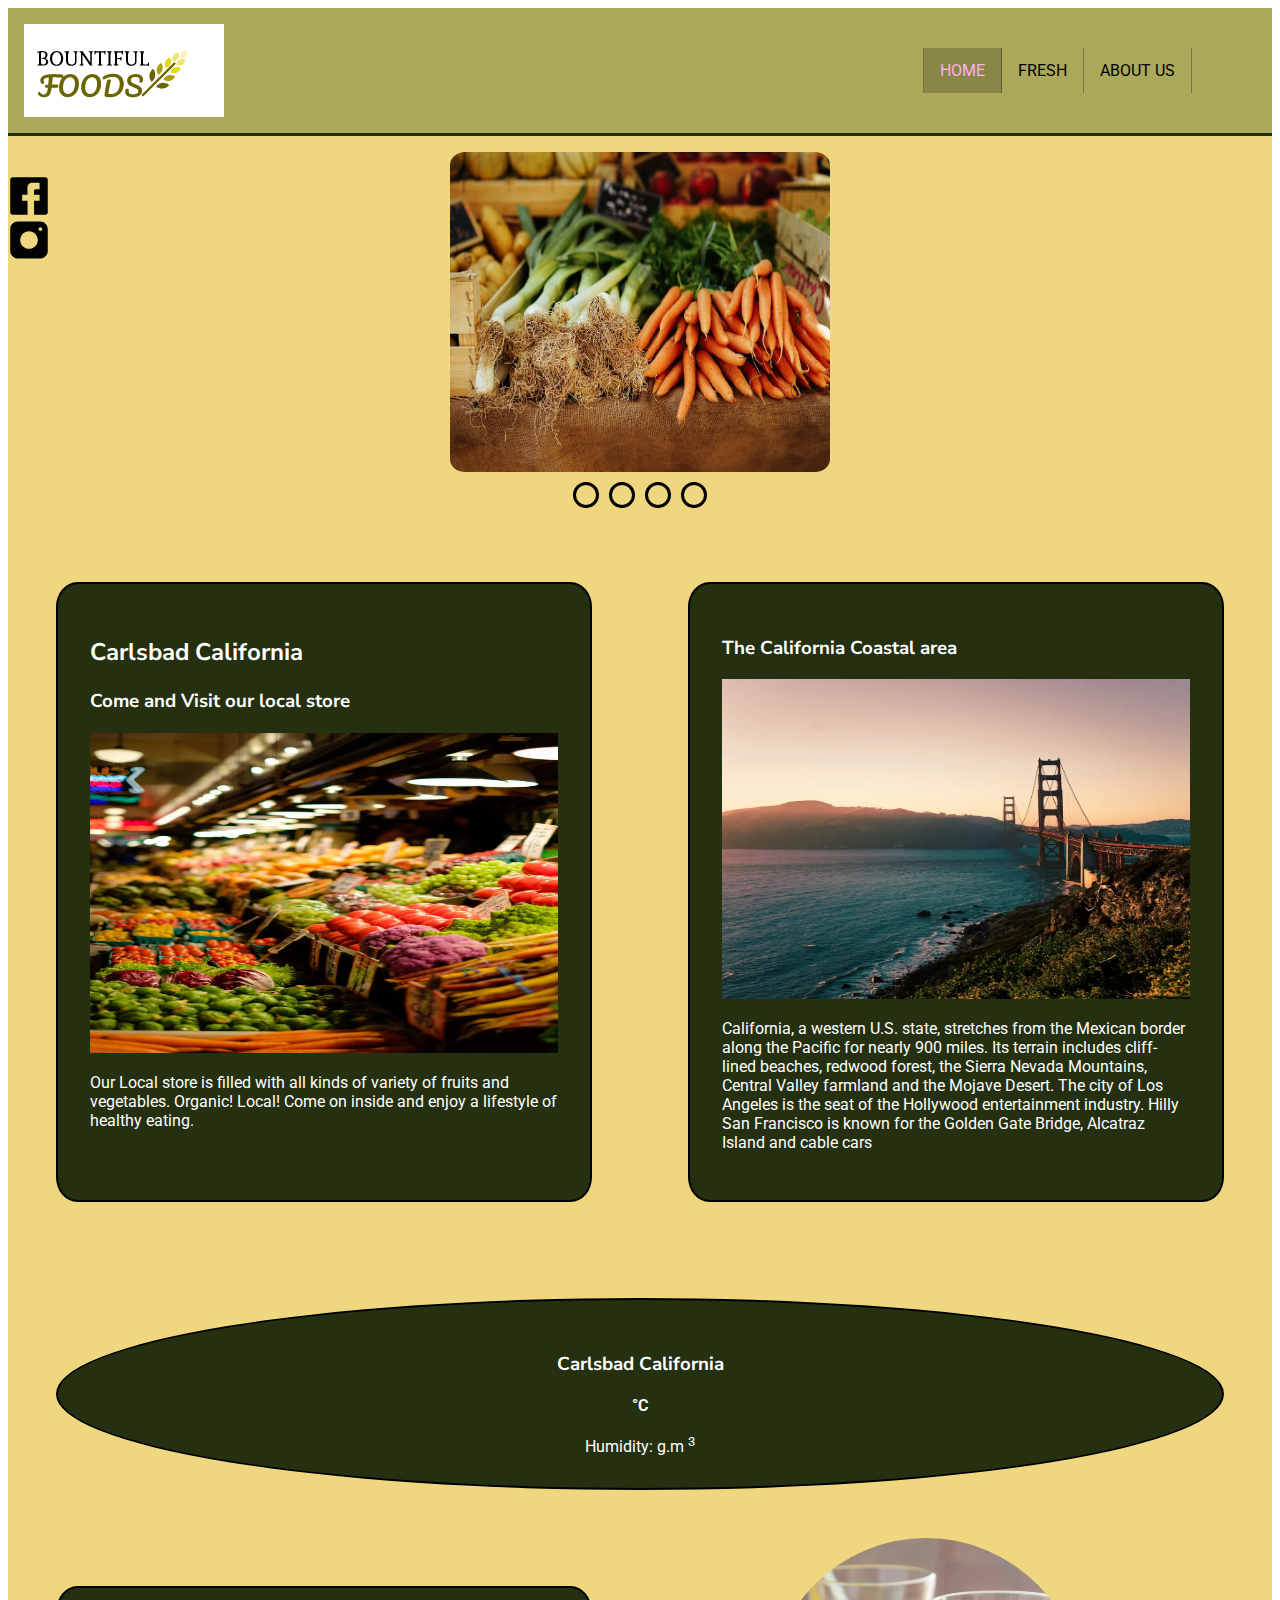
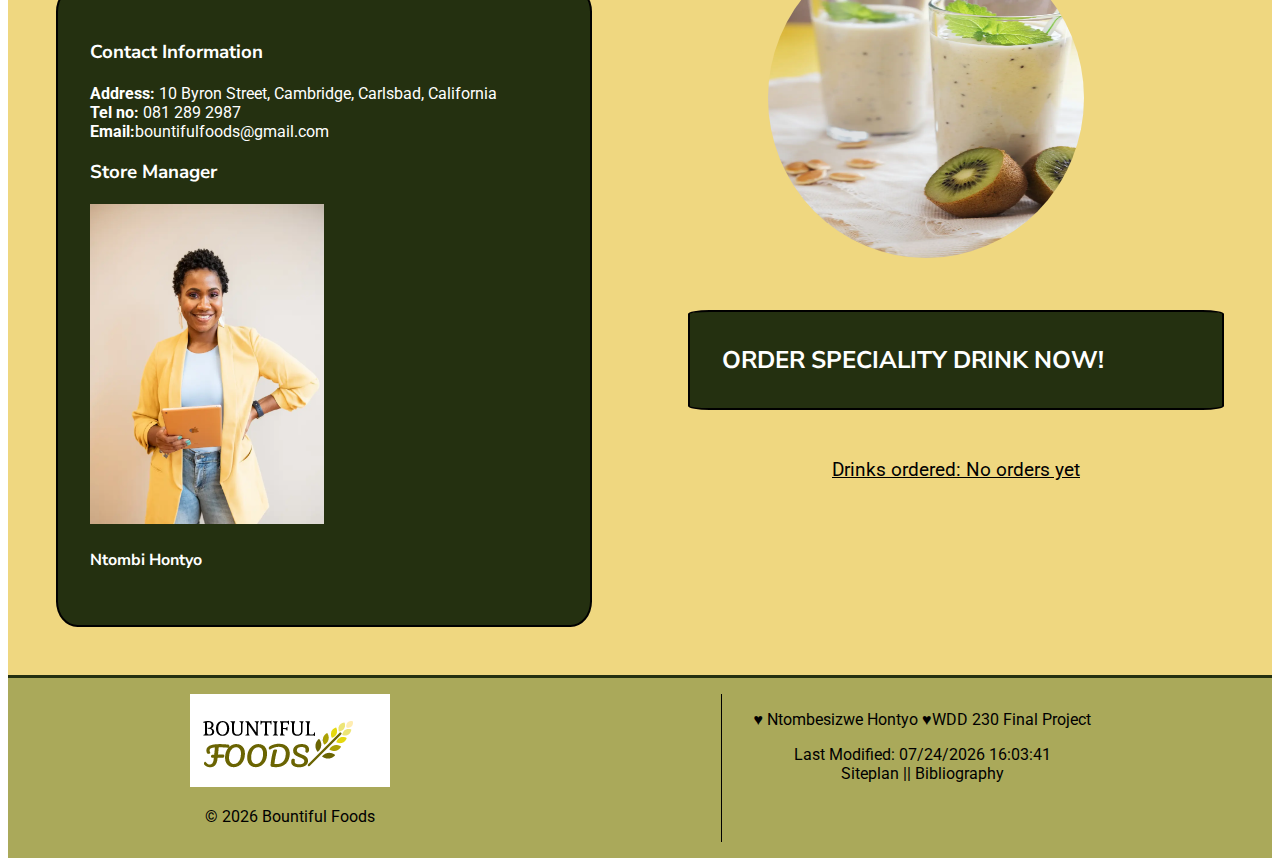
<file: index.html>
<!DOCTYPE html>
<html lang="en">
<head>
    <meta charset="UTF-8">
    <meta http-equiv="X-UA-Compatible" content="IE=edge">
    <meta name="viewport" content="width=device-width, initial-scale=1.0">
    <title>BOUNTIFUL FOODS</title>
    <meta
      name="description"
      content="A homepage for the Bountiful Foods Website "
    />
    <link rel="preconnect" href="https://fonts.googleapis.com" />
    <link rel="preconnect" href="https://fonts.gstatic.com" crossorigin />
    <link
      href="https://fonts.googleapis.com/css2?family=Nunito+Sans:wght@700&display=swap"
      rel="stylesheet"
    />
    <link rel="preconnect" href="https://fonts.googleapis.com" />
    <link rel="preconnect" href="https://fonts.gstatic.com" crossorigin />
    <link
      href="https://fonts.googleapis.com/css2?family=Roboto&display=swap"
      rel="stylesheet"
    />
    <link rel="stylesheet" href="styles/small.css" />
    <link rel="stylesheet" href="styles/medium.css" />
    <link rel="stylesheet" href="styles/large.css" />
</head>
<body>
    <header>
        <div class="headerlogo">
        <img  src="images/logo1.png" alt="Bountiful Foods Logo">
    </div>
        <nav>
            <button id="togglebtn">
                <span>&#9776;</span><span>X</span>
            </button>
            <ul id="menuItems">
                <li class="active"><a href="index.html">HOME</a></li>
                <li><a href="fresh.html">FRESH</a></li>
                <li><a href="aboutus.html">ABOUT US</a></li>
                <li><a href="#"><img src="images/facebook.svg" alt="Facebook Logo"> <img src="images/instagram.svg" alt="Instagram Logo"></a></li>
            </ul>
        </nav>
    </header>
    <main>
        <div class="socials"><a href="#"><img src="images/facebook.svg" alt="Facebook Logo"> <img src="images/instagram.svg" alt="Instagram Logo"></a></div>
        <div class="gallery">
        <div class="slider">
            <div class="images">
                <input type="radio" name="slide" id="img1" checked> 
                <input type="radio" name="slide" id="img2">
                <input type="radio" name="slide" id="img3">
                <input type="radio" name="slide" id="img4">
                <img src="images/img1.webp" class="m1" alt="img1" loading="lazy" >
                <img src="images/img2.webp" class="m2" alt="img2" loading="lazy" >
                <img src="images/img3.webp" class="m3" alt="img3"  loading="lazy">
                <img src="images/img4.webp" class="m4" alt="img4" loading="lazy" >
            </div>
            <div class="dots">
                <label for="img1"></label>
                <label for="img2"></label>
                <label for="img3"></label>
                <label for="img4"></label>
            </div>
        </div>
    </div>
    <div class="content">
    <section id="block1" class="localstore">
        <h2>Carlsbad California</h2>
        
            <h3>Come and Visit our local store</h3>
            <img src="images/localstore.webp" alt="fruit market" loading="lazy">
            <p>Our Local store is filled with all kinds of variety of fruits and vegetables. Organic! Local! Come on inside and enjoy a lifestyle of healthy eating.</p>
        </section>   
        <section id="block2" class="localstore">
            <h3>The California Coastal area</h3>
            <img src="images/california.webp" alt="California tourist image" loading="lazy">
            <p>California, a western U.S. state, stretches from the Mexican border along the Pacific for nearly 900 miles. Its terrain includes cliff-lined beaches, redwood forest, the Sierra Nevada Mountains, Central Valley farmland and the Mojave Desert. The city of Los Angeles is the seat of the Hollywood entertainment industry. Hilly San Francisco is known for the Golden Gate Bridge, Alcatraz Island and cable cars</p>
        </section>
    
    <section id="block3" class="weather">
        <h3>Carlsbad California</h3>
        <span id="currentweather"></span><span><strong>&deg;C</strong></span> <br>
        <span id="description"></span> <br>
        Humidity: <span id="humidity"></span><span>g.m <sup>3</sup> </span>
        <span id="threedayf"></span>
    </section>
    <section id="block4" class="localstore">
        <h3>Contact Information</h3>
        <p><strong>Address:</strong> 10 Byron Street, Cambridge, Carlsbad, California <br> <strong> Tel no:</strong> 081 289 2987 <br> <strong>Email:</strong>bountifulfoods@gmail.com</p>
    <section class="extrainfo">
        <h3>Store Manager</h3>
        <img src="images/newstoreowner.webp" alt="woman image" loading="lazy">
        <h4>Ntombi Hontyo</h4> 
    </section>
    </section>
    <section id="block5">
    <img src="images/specialdrink.webp" alt="juice fruit" class="pictureround" loading="lazy">
    
        <h2 class="localstore"><a href="#">ORDER SPECIALITY DRINK NOW!</a> </h2>
        <p class="orderdata">Drinks ordered: <span id="drinksordered"></span></p>
    </section>
</div>
    </main>
    <footer>
        <div class="bl1">
        <img src="images/logo1.png" alt="Bountiful Foods Logo">
        <p>&copy; <span id="currentyear"></span> Bountiful Foods</p>
    </div>
    <div class="bl2">
        <p>&#9829; Ntombesizwe Hontyo &#9829;WDD 230 Final Project</p>
        <div>Last Modified: <span id="lastmodified"></span></div>
        <a href="siteplan/siteplan.html">Siteplan</a> || <a href="referancepage/referance.html">Bibliography</a>
    </div>
    </footer>
    <script src="scripts/headerfooter.js"></script>
    <script src="scripts/weather.js"></script>
</body>
</html>
</file>
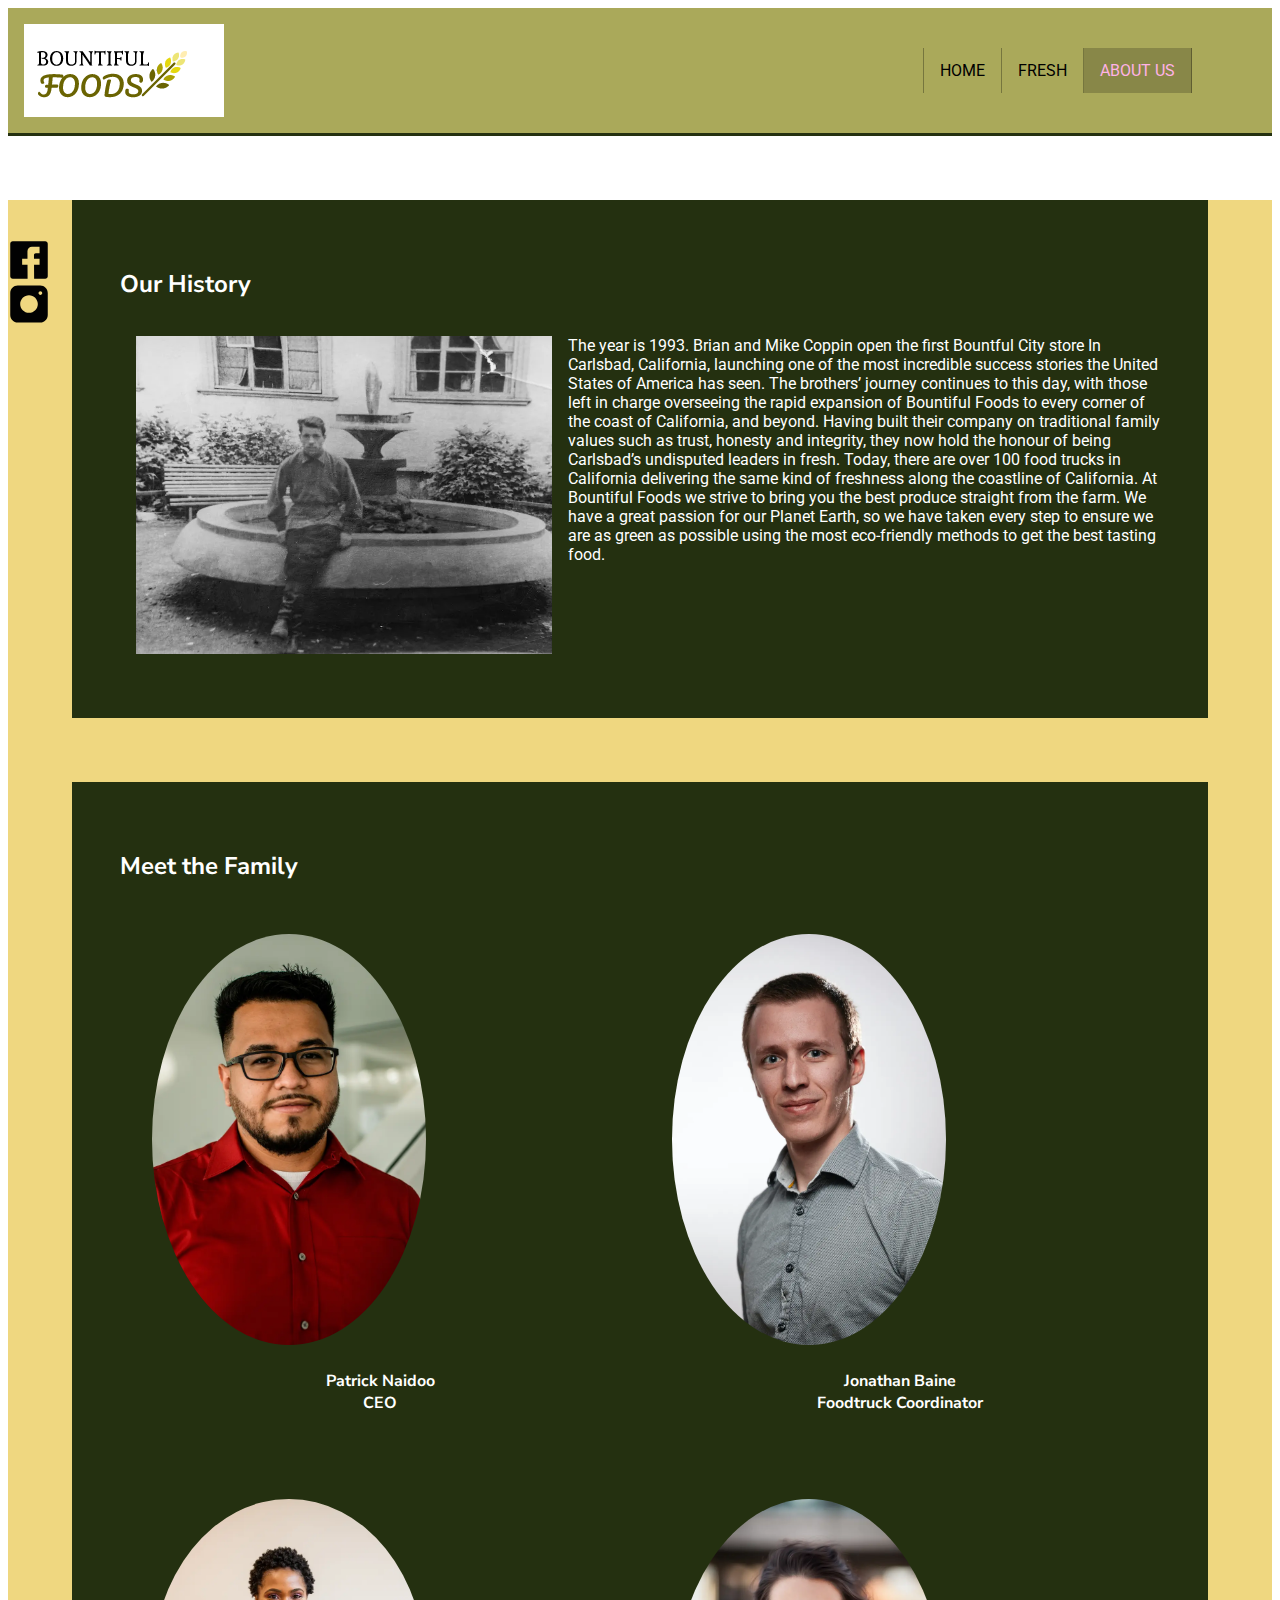
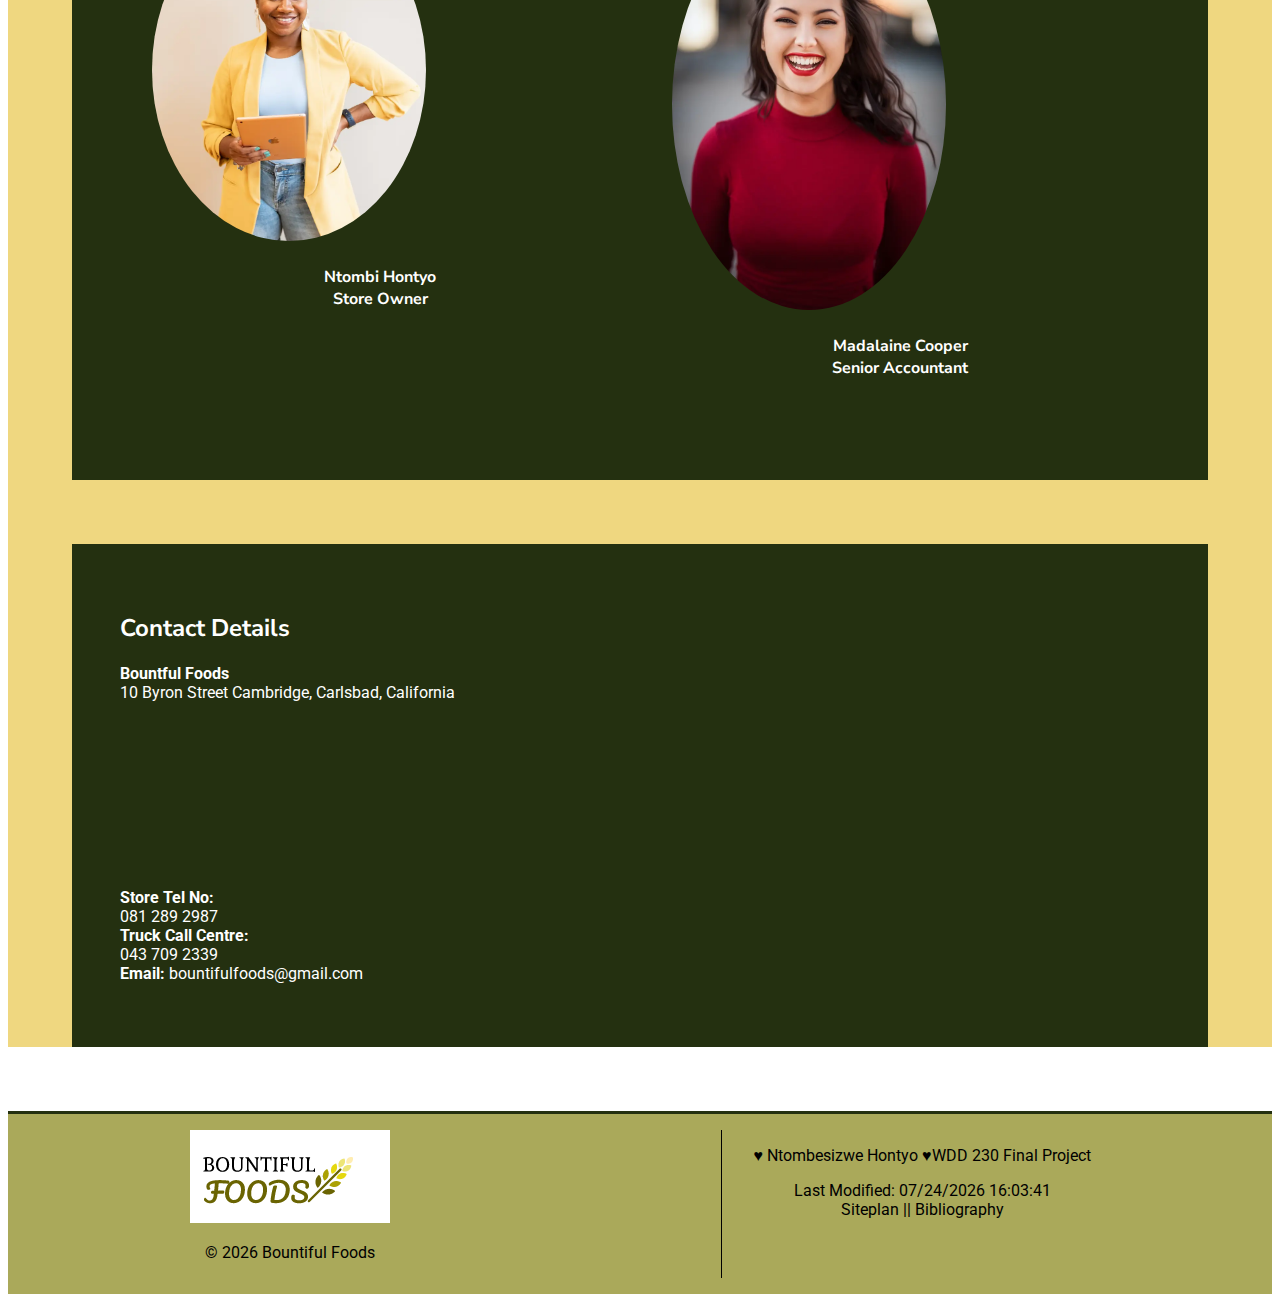
<file: aboutus.html>
<!DOCTYPE html>
<html lang="en">
<head>
    <meta charset="UTF-8">
    <meta http-equiv="X-UA-Compatible" content="IE=edge">
    <meta name="viewport" content="width=device-width, initial-scale=1.0">
    <title>BOUNTIFUL FOODS</title>
    <meta
      name="description"
      content="A homepage for the Bountiful Foods Website "
    />
    <link rel="preconnect" href="https://fonts.googleapis.com" />
    <link rel="preconnect" href="https://fonts.gstatic.com" crossorigin />
    <link
      href="https://fonts.googleapis.com/css2?family=Nunito+Sans:wght@700&display=swap"
      rel="stylesheet"
    />
    <link rel="preconnect" href="https://fonts.googleapis.com" />
    <link rel="preconnect" href="https://fonts.gstatic.com" crossorigin />
    <link
      href="https://fonts.googleapis.com/css2?family=Roboto&display=swap"
      rel="stylesheet"
    />
    <link rel="stylesheet" href="styles/small.css" />
    <link rel="stylesheet" href="styles/medium.css" />
    <link rel="stylesheet" href="styles/large.css" />
</head>
<body>
    <header>
        <div class="headerlogo">
        <img  src="images/logo1.png" alt="Bountiful Foods Logo">
    </div>
        <nav>
            <button id="togglebtn">
                <span>&#9776;</span><span>X</span>
            </button>
            <ul id="menuItems">
                <li ><a href="index.html">HOME</a></li>
                <li><a href="fresh.html">FRESH</a></li>
                <li class="active"><a href="aboutus.html">ABOUT US</a></li>
                <li><a href="#"><img src="images/facebook.svg" alt="Facebook Logo"> <img src="images/instagram.svg" alt="Instagram Logo"></a></li>
            </ul>
        </nav>
    </header>
    <main class="aboutuspage">
       <div class="socials"><a href="#"><img src="images/facebook.svg" alt="Facebook Logo"> <img src="images/instagram.svg" alt="Instagram Logo"></a></div>
        <section class="history">
            <h2>Our History</h2>
            <div>
            <img src="images/old picture.webp" alt="old picture" loading="lazy">
            <p>The year is 1993. Brian and Mike Coppin open the first Bountful City store In Carlsbad, California, launching one of the most incredible success stories the United States of America has seen. The brothers’ journey continues to this day, with those left in charge overseeing the rapid expansion of Bountiful Foods to every corner of the coast of California, and beyond. Having built their company on traditional family values such as trust, honesty and integrity, they now hold the honour of being Carlsbad’s undisputed leaders in fresh.
                Today, there are over 100 food trucks in California delivering the same kind of freshness along the coastline of California.
                
                At Bountiful Foods we strive to bring you the best produce straight from the farm. We have a great passion for our Planet Earth, so we have taken every step to ensure we are as green as possible using the most eco-friendly methods to get the best tasting food.
                </p>
            </div>
        </section>
        <section>
            <h2>Meet the Family</h2>
            <div class="family">
            <div class="f1">
            <img src="images/ceo.webp" alt="ceo picture" loading="lazy">
            <h4>Patrick Naidoo <br> CEO</h4>
        </div>
        <div class="f2">
            <img src="images/truckguy.webp" alt="truckguy picture" loading="lazy">
            <h4>Jonathan Baine <br> Foodtruck Coordinator</h4>
        </div>
        <div class="f3">
            <img src="images/newstoreowner.webp" alt="storeowner picture" loading="lazy">
            <h4>Ntombi Hontyo <br> Store Owner</h4>
        </div>
        <div class="f4">
            <img src="images/accountant.webp" alt="accountant picture" loading="lazy">
            <h4>Madalaine Cooper <br> Senior Accountant</h4>
        </div>
    </div>
        </section>
        <section>
            <h2>Contact Details</h2>
            <div>
            <p><strong>Bountful Foods</strong> <br> 10 Byron Street Cambridge, Carlsbad, California <br> <div><iframe src="https://www.google.com/maps/embed?pb=!1m14!1m12!1m3!1d3347.083087768437!2d27.890009874927667!3d-32.97520963196136!2m3!1f0!2f0!3f0!3m2!1i1024!2i768!4f13.1!5e0!3m2!1sen!2sza!4v1680696102543!5m2!1sen!2sza" width="600" height="450" style="border:0;" allowfullscreen="" loading="lazy" referrerpolicy="no-referrer-when-downgrade"></iframe></div> </p>
        </div>
        <div>
            <p><strong> Store Tel No:</strong> <br> 081 289 2987 <br> <strong> Truck Call Centre: </strong> <br> 043 709 2339 <br> <strong>Email: </strong>bountifulfoods@gmail.com </p>
        </div>
        </section>
    </main>
    <footer>
        <div class="bl1">
        <img src="images/logo1.png" alt="Bountiful Foods Logo">
        <p>&copy; <span id="currentyear"></span> Bountiful Foods</p>
    </div>
    <div class="bl2">
        <p>&#9829; Ntombesizwe Hontyo &#9829;WDD 230 Final Project</p>
        <div>Last Modified: <span id="lastmodified"></span></div>
        <a href="siteplan/siteplan.html">Siteplan</a> || <a href="#">Bibliography</a>
    </div>
    </footer>
    <script src="scripts/headerfooter.js"></script>
</body>
</html>
</file>
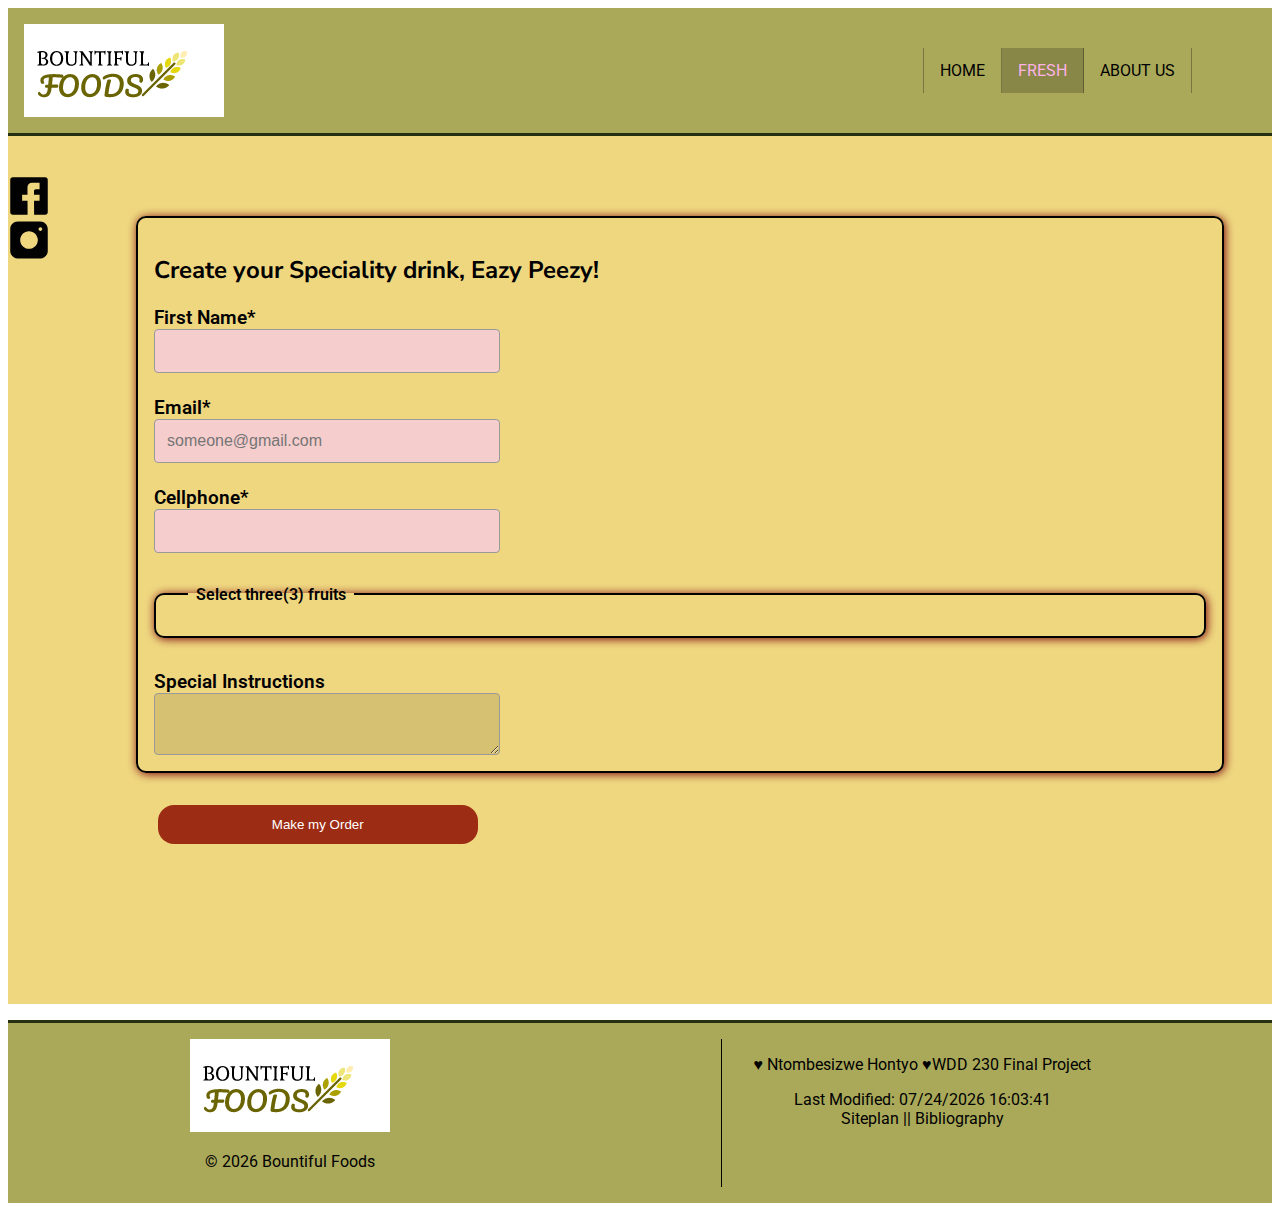
<file: fresh.html>
<!DOCTYPE html>
<html lang="en">
<head>
    <meta charset="UTF-8">
    <meta http-equiv="X-UA-Compatible" content="IE=edge">
    <meta name="viewport" content="width=device-width, initial-scale=1.0">
    <title>BOUNTIFUL FOODS</title>
    <meta
      name="description"
      content="A homepage for the Bountiful Foods Website "
    />
    <link rel="preconnect" href="https://fonts.googleapis.com" />
    <link rel="preconnect" href="https://fonts.gstatic.com" crossorigin />
    <link
      href="https://fonts.googleapis.com/css2?family=Nunito+Sans:wght@700&display=swap"
      rel="stylesheet"
    />
    <link rel="preconnect" href="https://fonts.googleapis.com" />
    <link rel="preconnect" href="https://fonts.gstatic.com" crossorigin />
    <link
      href="https://fonts.googleapis.com/css2?family=Roboto&display=swap"
      rel="stylesheet"
    />
    <link rel="stylesheet" href="styles/small.css" />
    <link rel="stylesheet" href="styles/medium.css" />
    <link rel="stylesheet" href="styles/large.css" />
</head>
<body>
    <header>
        <div class="headerlogo">
        <img  src="images/logo1.png" alt="Bountiful Foods Logo">
    </div>
        <nav>
            <button id="togglebtn">
                <span>&#9776;</span><span>X</span>
            </button>
            <ul id="menuItems">
                <li ><a href="index.html">HOME</a></li>
                <li class="active"><a href="fresh.html">FRESH</a></li>
                <li><a href="aboutus.html">ABOUT US</a></li>
                <li><a href="#"><img src="images/facebook.svg" alt="Facebook Logo"> <img src="images/instagram.svg" alt="Instagram Logo"></a></li>
            </ul>
        </nav>
    </header>
    <main>
       <div class="socials"><a href="#"><img src="images/facebook.svg" alt="Facebook Logo"> <img src="images/instagram.svg" alt="Instagram Logo"></a></div>
        
       <form >
            <fieldset>
                <h2>Create your Speciality drink, Eazy Peezy!</h2>
                <label class="top"> First Name* <br> <input id="fname" type="text" name="fname" required></label> <br>
                <label class="top"> Email* <br> <input id="email" type="email" name="email" placeholder="someone@gmail.com" required></label> <br>
                <label class="top"> Cellphone* <br> <input id="phone" type="tel" name="phone" required></label>

                <fieldset>
                <legend> Select three(3) fruits</legend>
                <div class="fruitoptions"></div>
            </fieldset>
            <label class="top"> Special Instructions <br> <textarea name="addinfo" id="extrainfo" ></textarea></label> 
            </fieldset>
            <button id="formbtn" type="submit">Make my Order</button>
        </form>
    
        <ul class="ordersummary">

        </ul>
    </main>
    <footer>
        <div class="bl1">
        <img src="images/logo1.png" alt="Bountiful Foods Logo">
        <p>&copy; <span id="currentyear"></span> Bountiful Foods</p>
    </div>
    <div class="bl2">
        <p>&#9829; Ntombesizwe Hontyo &#9829;WDD 230 Final Project</p>
        <div>Last Modified: <span id="lastmodified"></span></div>
        <a href="siteplan/siteplan.html">Siteplan</a> || <a href="#">Bibliography</a>
    </div>
    </footer>
    <script src="scripts/headerfooter.js"></script>
    <script src="scripts/fruits.js"></script>
</body>
</html>
</file>
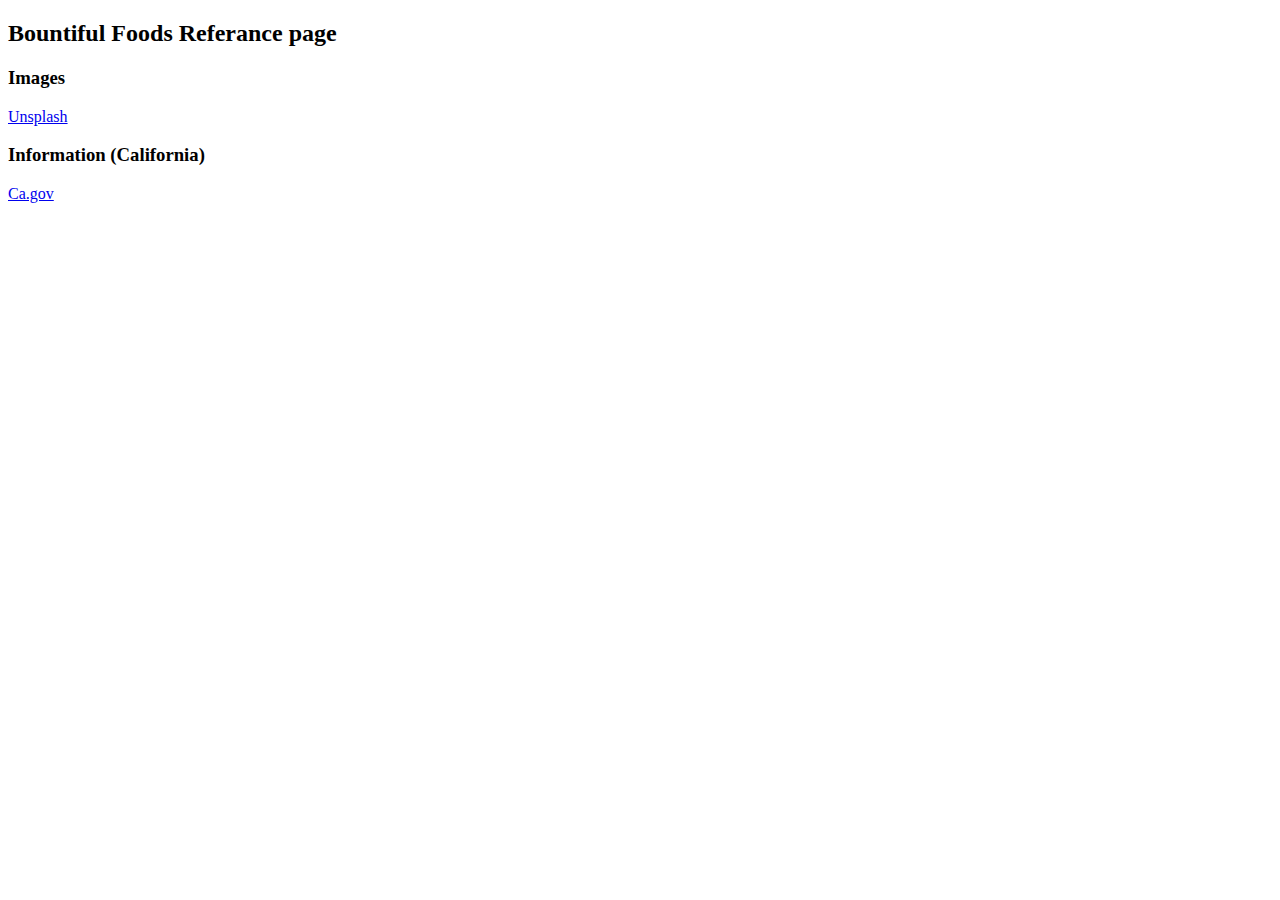
<file: referancepage/referance.html>
<!DOCTYPE html>
<html lang="en">
<head>
    <meta charset="UTF-8">
    <meta http-equiv="X-UA-Compatible" content="IE=edge">
    <meta name="viewport" content="width=device-width, initial-scale=1.0">
    <title>Referance page</title>
</head>
<body>
   <h2>Bountiful Foods Referance page</h2> 
   <section>
    <h3>Images</h3>
    <p> <a href="https://unsplash.com/">Unsplash</a></p>
   </section>
   <section>
    <h3>Information (California)</h3>
    <a href="https://www.ca.gov/">Ca.gov</a>
   </section>
</body>
</html>
</file>
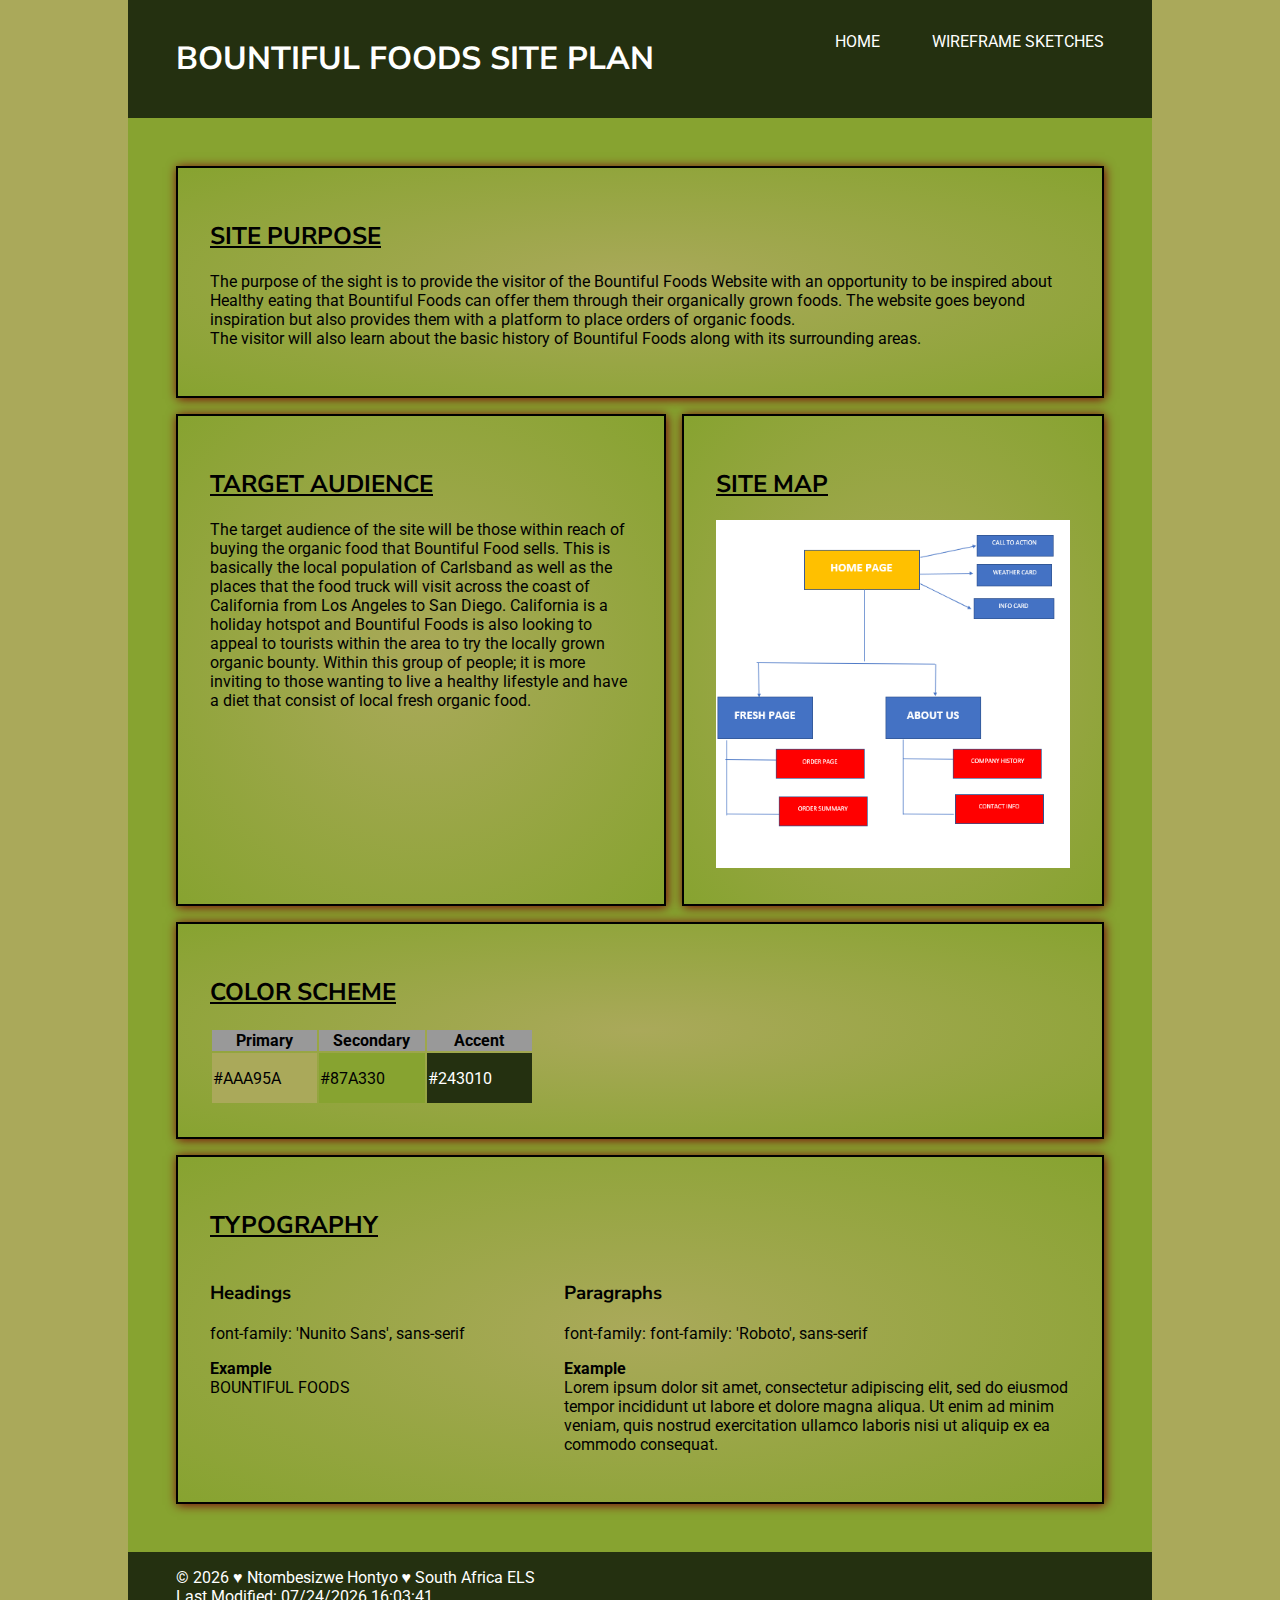
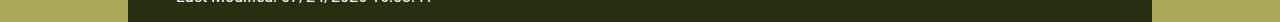
<file: siteplan/siteplan.html>
<!DOCTYPE html>
<html lang="en">
  <head>
    <meta charset="UTF-8" />
    <meta http-equiv="X-UA-Compatible" content="IE=edge" />
    <meta name="viewport" content="width=device-width, initial-scale=1.0" />
    <title>BF Site plan</title>
    <meta
      name="description"
      content="A site plan for the Bountiful Foods Page "
    />
    <link rel="preconnect" href="https://fonts.googleapis.com" />
    <link rel="preconnect" href="https://fonts.gstatic.com" crossorigin />
    <link
      href="https://fonts.googleapis.com/css2?family=Nunito+Sans:wght@700&display=swap"
      rel="stylesheet"
    />
    <link rel="preconnect" href="https://fonts.googleapis.com" />
    <link rel="preconnect" href="https://fonts.gstatic.com" crossorigin />
    <link
      href="https://fonts.googleapis.com/css2?family=Roboto&display=swap"
      rel="stylesheet"
    />
    <link rel="stylesheet" href="styles/siteplan.css" />
  </head>
  <body>
    <header>
      <h1>BOUNTIFUL FOODS SITE PLAN</h1>
      <nav>
        <ul>
          <li><a href="siteplan.html">HOME</a></li>
          <li><a href="wireframes.html">WIREFRAME SKETCHES</a></li>
        </ul>
      </nav>
    </header>
    <main>
      <section class="one">
        <h2>SITE PURPOSE</h2>
        <p>
          The purpose of the sight is to provide the visitor of the Bountiful
          Foods Website with an opportunity to be inspired about Healthy eating
          that Bountiful Foods can offer them through their organically grown
          foods. The website goes beyond inspiration but also provides them with
          a platform to place orders of organic foods. <br />
          The visitor will also learn about the basic history of Bountiful Foods
          along with its surrounding areas.
        </p>
      </section>
      <section class="two">
        <h2>TARGET AUDIENCE</h2>
        <p>
          The target audience of the site will be those within reach of buying
          the organic food that Bountiful Food sells. This is basically the
          local population of Carlsband as well as the places that the food
          truck will visit across the coast of California from Los Angeles to
          San Diego. California is a holiday hotspot and Bountiful Foods is also
          looking to appeal to tourists within the area to try the locally grown
          organic bounty. Within this group of people; it is more inviting to
          those wanting to live a healthy lifestyle and have a diet that consist
          of local fresh organic food.
        </p>
      </section>
      <section class="three">
        <h2>SITE MAP</h2>
        <img src="images/Screenshot 2023-03-28 132611.png" alt="Site map image">
      </section>
      <section class="four">
        <h2>COLOR SCHEME</h2>
        <table>
          <tr>
            <th>Primary</th>
            <th>Secondary</th>
            <th>Accent</th>
          </tr>
          <tr>
            <td class="primary">#AAA95A</td>
            <td class="secondary">#87A330</td>
            <td class="accent">#243010</td>
          </tr>
        </table>
      </section>
      <section class="five">
        <h2>TYPOGRAPHY</h2>
        <div>
        <section>
          <h3>Headings</h3>
          <p>font-family: 'Nunito Sans', sans-serif</p>
          <p>
            <strong> Example </strong><br />
            <span class="heading"> BOUNTIFUL FOODS </span>
          </p>
        </section>
        <section>
          <h3>Paragraphs</h3>
          <p>font-family: font-family: 'Roboto', sans-serif</p>
          <p>
            <strong> Example </strong><br />
            <span class="paragraph">
              Lorem ipsum dolor sit amet, consectetur adipiscing elit, sed do
              eiusmod tempor incididunt ut labore et dolore magna aliqua. Ut
              enim ad minim veniam, quis nostrud exercitation ullamco laboris
              nisi ut aliquip ex ea commodo consequat.
            </span>
          </p>
        </section>
    </div>
      </section>
    </main>
    <footer>
        &copy; <span id="currentyear"></span> &#9829; Ntombesizwe Hontyo &#9829; South Africa ELS 
        <div>Last Modified: <span id="lastmodified"></span></div>
    </footer>
    <script src="scripts/siteplan.js"></script>
  </body>
</html>
</file>
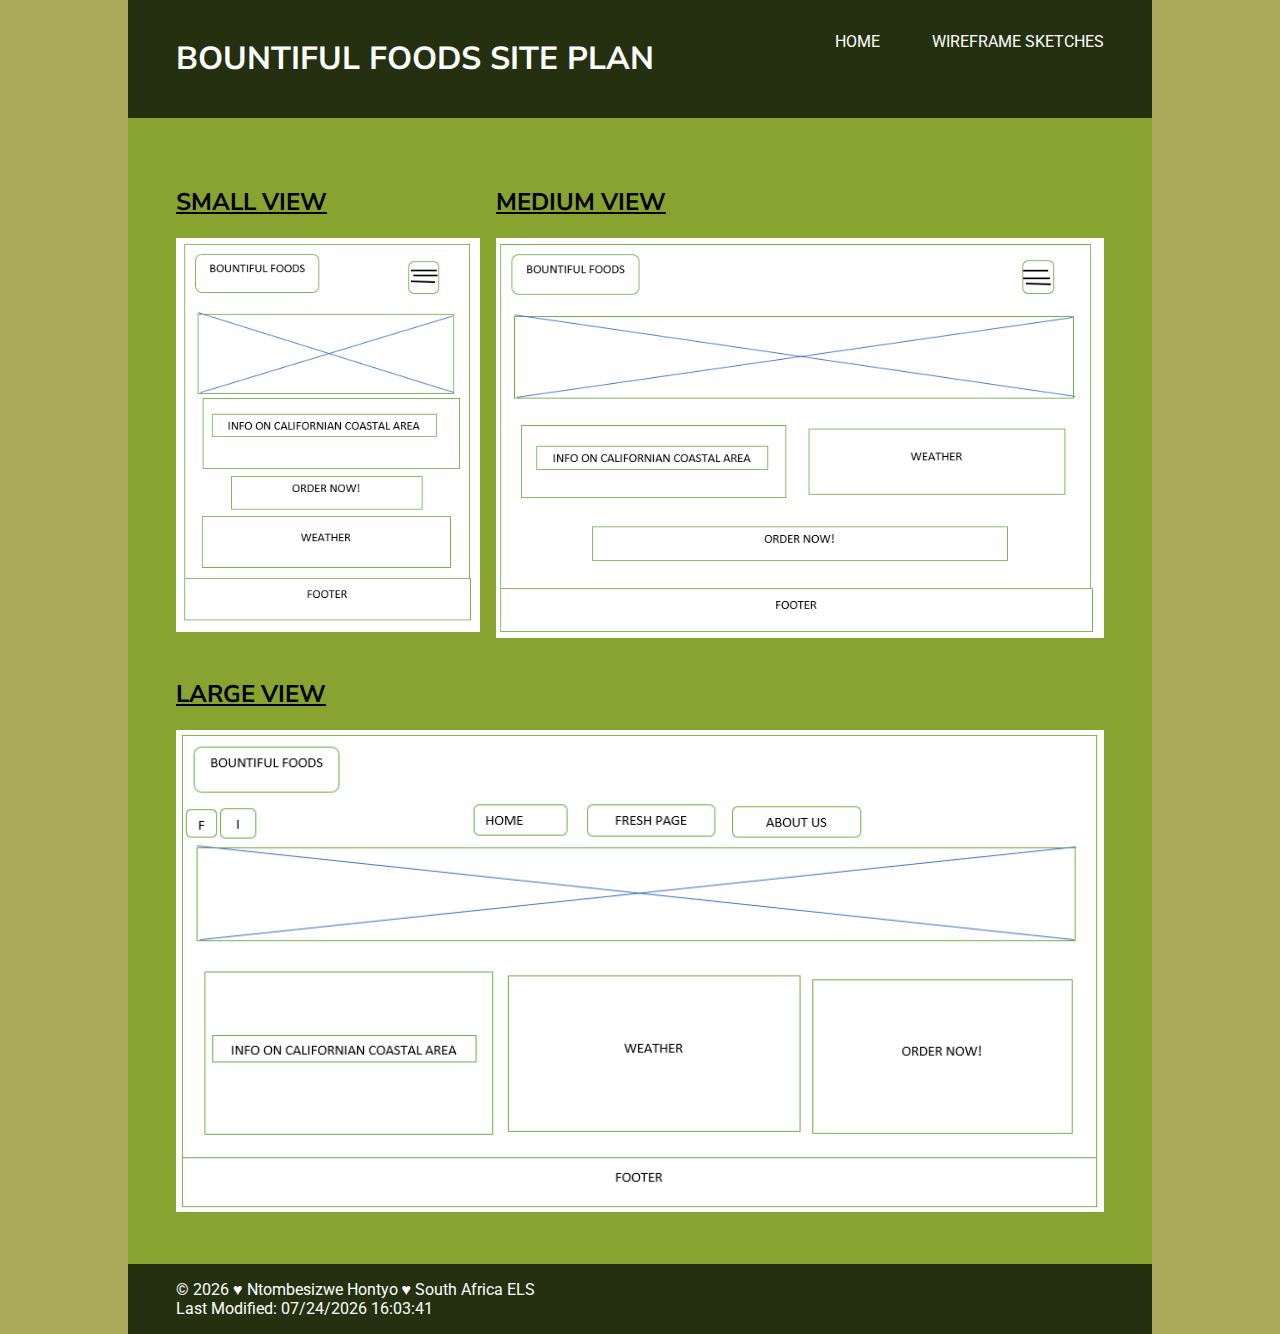
<file: siteplan/wireframes.html>
<!DOCTYPE html>
<html lang="en">
  <head>
    <meta charset="UTF-8" />
    <meta http-equiv="X-UA-Compatible" content="IE=edge" />
    <meta name="viewport" content="width=device-width, initial-scale=1.0" />
    <title>BF Site plan</title>
    <meta
      name="description"
      content="A site plan for the Bountiful Foods Page "
    />
    <link rel="preconnect" href="https://fonts.googleapis.com" />
    <link rel="preconnect" href="https://fonts.gstatic.com" crossorigin />
    <link
      href="https://fonts.googleapis.com/css2?family=Nunito+Sans:wght@700&display=swap"
      rel="stylesheet"
    />
    <link rel="preconnect" href="https://fonts.googleapis.com" />
    <link rel="preconnect" href="https://fonts.gstatic.com" crossorigin />
    <link
      href="https://fonts.googleapis.com/css2?family=Roboto&display=swap"
      rel="stylesheet"
    />
    <link rel="stylesheet" href="styles/siteplan.css" />
  </head>
  <body>
    <header>
      <h1>BOUNTIFUL FOODS SITE PLAN</h1>
      <nav>
        <ul>
          <li><a href="siteplan.html">HOME</a></li>
          <li><a href="wireframes.html">WIREFRAME SKETCHES</a></li>
        </ul>
      </nav>
    </header>
    <main class="wireframe">
        <section>
            <h2>SMALL VIEW</h2>
            <img src="images/smallview.png" alt="Small view wireframe">
        </section>
        <section class="twoo">
            <h2>MEDIUM VIEW</h2>
            <img src="images/mediumview.png" alt="Medium view wireframe">
        </section>
            
        <section class="threee">
            <h2>LARGE VIEW</h2>
            <img src="images/largeview.png" alt="Large view wireframe">
        </section>
    </main>
    <footer>
        &copy; <span id="currentyear"></span> &#9829; Ntombesizwe Hontyo &#9829; South Africa ELS 
        <div>Last Modified: <span id="lastmodified"></span></div>
    </footer>
    <script src="scripts/siteplan.js"></script>
  </body>
</html>
</file>
<file: styles/small.css>
/*CSS FOR THE HEADER */
#menuItems {
    display: none;
}
#menuItems.open {
    display: block;
}
#togglebtn span:nth-child(1) {
    display: block;
}
#togglebtn span:nth-child(2) {
    display: none;
}
#togglebtn.open span:nth-child(1){
    display: none;
}
#togglebtn.open span:nth-child(2) {
    display: block;
}
.headerlogo {
    display: flex;
    justify-content: center;
}
.headerlogo img {
    background: transparent;
}
nav {
    display: flex;
    justify-content: center;
    margin-right: 5rem;
    flex-direction: column;  
}
#togglebtn {
    width: 3rem;
    margin: 0 auto;
    background: transparent;
  border: none;
  font-size: 2rem;
  color: black;
  padding: 1rem;
}
li {
    text-align: center;
}
nav ul {
    list-style-type: none;
    padding: 0;
    margin: 0;
  }
  nav ul li a {
    display: block;
    text-decoration: none;
    padding: 0.8rem 1rem;
    color: black;
    border-top: 1px solid rgba(0, 0, 0, 0.5);
  }
  nav ul li.active a {
    background-color: rgba(0, 0, 0, 0.2);
    color: #ffb2e6;
  }
  nav ul li a:hover {
    background-color: #8447ff;
  }
  nav ul li img {
    width: 3rem;
  } 
  header {
    border-bottom: 3px solid #243010;
  }
  header, footer {
    background-color: #AAA95A ;
  } 

  /*FOOTER CSS */
  footer {
    text-align: center;
    border-top: 3px solid #243010;
    padding: 1rem;
  }
  footer a {
    text-decoration: none;
color: black;
  }
  footer a:hover {
    color: #243010;
  }
  /*FONT*/
  header, main, footer {
    font-family: 'Roboto', sans-serif;
  }
  h1, h2, h3, h4 {
    font-family: 'Nunito Sans', sans-serif;
  }

  /*Main*/
  .socials {
    display: none;
  }
main {
  background-color: #EFD780;
}
  /*Banner Imgaes */
  .gallery {
    display: flex;
    justify-content: center;
    align-items: center;
  }
  .slider {
    position: relative;
    width: 90%;
    overflow: hidden;
    margin: 1rem;
  }
  .images {
    display: flex;
    width: 100%;
  }
  .images img {
    height: 20rem;
    width: 100%;
    transition: all 0.15s ease;
    border-radius: 4%;
  }
  .images input {
    display: none;
  }
  .dots {
    display: flex;
    justify-content: center;
    margin: 5px;
  }
  .dots label {
    height: 20px;
    width: 20px;
    border-radius: 50%;
    border: solid black 3px;
    cursor: pointer;
    transition: all 0.15s ease;
    margin: 5px;
  }
  .dots label:hover {
    background: black;
  }
  #img1:checked ~ .m1 {
    margin-left: 0%;
  }
  #img2:checked ~ .m2 {
    margin-left: -100%;
  }
  #img3:checked ~ .m3 {
    margin-left: -200%;
  }
  #img4:checked ~ .m4 {
    margin-left: -300%;
  }

  .localstore {
    border: 2px solid black;
    padding: 2rem;
    margin: 3rem;
    border-radius: 4%;
    background-color: #243010;
    color: white;
  }
  .localstore img {
    width: 100%;
    height: 20rem;
    
  }
  .weather {
    border: 2px solid black;
    padding: 2rem;
    margin: 3rem;
    border-radius: 50%;
    background-color: #243010;
    color: white;
    text-align: center;
  }
  .localstore a {
    color: white;
    text-decoration: none;
  }
  .orderdata {
    text-align: center;
    padding-bottom: 2rem;
    font-size: larger;
    text-decoration: underline;
  }

  .pictureround {
    width: 50%;
    border-radius: 50%;
    margin: 0 8rem;
  }
  .extrainfo {
    display: none;
  }
  /*Form*/

  form {
    padding: 3rem; 
  }
  form fieldset {
    margin: 2rem 0;
    border: 2px solid black;
    border-radius: 10px;
    padding: 1rem;
    box-shadow: #7a0008 1px 1px 10px;
}
form legend {
  color: black;
  margin: 0 1rem;
  padding: 0 .5rem;
  font-weight: 600;
}
label {
  font-weight: 600;
}
form label.top {
  padding-top: 1rem;
  font-size: 1.2rem;
}
form label.top input, form label.top select {
  --webkit-appearance:none;
  display: block;
  font-size: 1rem;
  border: solid 1px #999;
  border-radius: 4px;
  padding: .75rem;
  color: black;
  width: 100%;
  max-width: 20rem;
  background-color: rgba(0, 0, 0, 0.1);
}
form textarea {
  --webkit-appearance:none;
  display: block;
  font-size: 1rem;
  border: solid 1px #999;
  border-radius: 4px;
  padding: .75rem;
  color: black;
  width: 100%;
  max-width: 20rem;
  background-color: rgba(0, 0, 0, 0.1);
}
form button {
  border: none;
  background-color: #9c2c13;
  color: white;
  border-radius: 1rem;
  padding: .75rem 1.5rem;
  margin: 0 0 2rem 2%;
  width: 96%;
  max-width: 20rem;
}

form label.top input:required {
  background-color: rgb(245, 205, 205);
}

form label.top input:required:valid {
  background-color: lightgreen;
}
.ordersummary {
  padding: 2rem;
}

  
 

  /*About us page*/
  .aboutuspage section {
    background-color: #243010;
    color: white;
    padding: 3rem;
    margin: 2rem;
  }
  .aboutuspage img {
    width: 100%;
  }

  iframe {
    width: 100%;
  }
</file>
<file: styles/medium.css>
@media only screen and (min-width: 35rem) {

    header{
        display: flex;
        justify-content: space-between;
        
    }
    .headerlogo img {
        padding: 1rem;
    }
    footer {
        display: flex;
        justify-content: space-around;
    }
    .bl2 {
        border-left: 1px solid black;
        padding-left: 2rem;
    }
    .socials {
        display: none;
      }

      .slider {
        position: relative;
        width: 50%;
        overflow: hidden;
        margin: 1rem;
      }
      .content {
        display: grid;
        grid-template-columns: 1fr 1fr ;
      }
      #block1 {
        grid-column: 1/2;
      }
      #block2 {
        grid-column: 2/3;
      }
      #block3 {
        grid-column: 1/3;
      }
      #block4 {
        grid-column: 1/3;
      }
      #block5 {
        grid-column: 1/3;
      }
      #block5 img {
        height: 20rem;
      }
      .extrainfo {
        display: none;
      }

      /*AboutUs Page */
      .history img {
        width: 50%;
        float: left;
        margin: 1rem;
      }
      .family {
        display: grid;
        grid-template-columns: 1fr 1fr;
      }
      .family div {
        margin: 2rem;
      }
      iframe {
        height: 50%;
      }
 }
</file>
<file: styles/large.css>
@media only screen and (min-width: 64rem) { 

    nav button {
        display: none;
      }
      nav ul#menuItems {
        display: flex;
        margin-left: 2vw;
        border-left: 1px solid rgba(0, 0, 0, 0.3);
      }
      nav ul li a {
        border: none;
        border-right: 1px solid rgba(0, 0, 0, 0.3);
      }
      nav ul li:nth-child(4) {
        display: none;
      }
      main {
        position: relative;
      }
      .socials {
        display: block;
        position: absolute;
        top: 40px;
        left: 1px;
        width: 2.5rem;
      }
      .slider {
        position: relative;
        width: 30%;
        overflow: hidden;
        margin: 1rem;
      }
      .content {
        display: grid;
        grid-template-columns: 1fr 1fr ;
      }
      #block1 {
        grid-column: 1/2;
      }
      #block2 {
        grid-column: 2/3;
      }
      #block3 {
        grid-column: 1/3;
      }
      #block4 {
        grid-column: 1/2;
      }
      #block5 {
        grid-column: 2/3;
      }
      .extrainfo {
        display: block;
      }
      .extrainfo img {
        width: 50%;
      }
      /* AboutUS Page*/
      .history img{
        width: 40%;
      }
      .history div {
        display: flex;
      }

      .aboutuspage section {
        
        margin: 4rem;
      }
      iframe {
        width: 50%;
      }
      .family img {
        width: 60%;
        border-radius: 50%;
      }
      .family h4 {
        text-align: center;
      }

      /*Form page*/

      form {
        padding: 3rem;
        margin-left: 5rem;
      }
}
</file>
<file: siteplan/styles/siteplan.css>
body {
    background-color: #AAA95A;
    margin: 0;
}
header, main, footer {
    margin: 0 8rem;
    font-family: 'Roboto', sans-serif;
    
}
header, footer {
    background-color: #243010;
    padding: 1rem 3rem;
    color: white;
}
main {
    background-color: #87A330;
    padding: 3rem;
    display: grid;
    grid-gap: 1rem;
    grid-template-columns: 1fr fr;
}
.one {grid-column: 1/3; border: 2px solid black; padding: 2rem; background: radial-gradient(  #AAA95A,  #87A330);  box-shadow: #7a0008 1px 1px 10px;}
.two {grid-column: 1/2;  border: 2px solid black; padding: 2rem; background: radial-gradient(  #AAA95A,  #87A330);  box-shadow: #7a0008 1px 1px 10px;}
.three {grid-column: 2/3;  border: 2px solid black; padding: 2rem; background: radial-gradient(  #AAA95A,  #87A330);  box-shadow: #7a0008 1px 1px 10px;}
.four {grid-column: 1/3;  border: 2px solid black; padding: 2rem; background: radial-gradient(  #AAA95A,  #87A330);  box-shadow: #7a0008 1px 1px 10px;}
.five {grid-column: 1/3;  border: 2px solid black; padding: 2rem; background: radial-gradient(  #AAA95A,  #87A330);  box-shadow: #7a0008 1px 1px 10px;}
.five > div {display: grid;
grid-template-columns: 0.7fr 1fr;}
header {
    display: grid;
    grid-template-columns: 2fr 1fr;
}
nav > ul {
    display: flex;
    justify-content: space-between;
    align-items: baseline;
}
h1, h2, h3 {
    font-family: 'Nunito Sans', sans-serif;
}
h1 {
    color: white;
}
a {text-decoration: none;
color: white;}
nav ul {list-style-type: none;}
h2 {
    text-decoration: underline;
}
.wireframe {
    display: grid;
    grid-template-columns: 1fr 2fr;
}
.twoo {
    grid-column: 2/3;
}
.threee {
    grid-column: 1/3;
}
img {width: 100%;}
.primary {
    background-color:#AAA95A;
    
  }
  .secondary {
    background-color:#87A330;
  }
  .accent {
    background-color: #243010;
    color: white;
  }
   th {
    background-color: #999;
  }
   td{
    width: 25%;
    height: 3em;
   }
</file>
